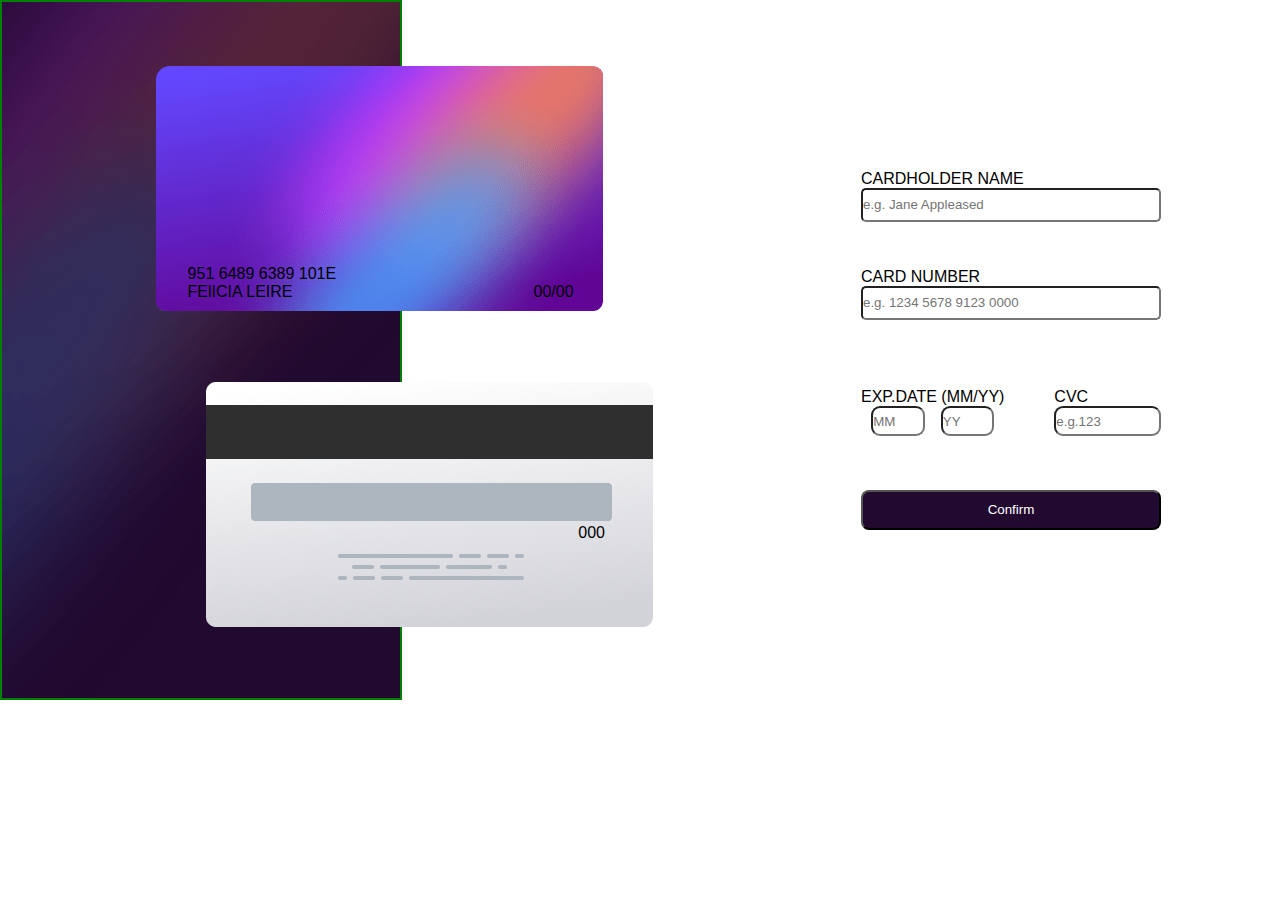
<file: interactivecard/index.html>
<!DOCTYPE html>
<html lang="en">
  <head>
    <meta charset="UTF-8" />
    <meta name="viewport" content="width=device-width, initial-scale=1.0" />
    <!-- displays site properly based on user's device -->
    <link rel="stylesheet" href="./index.css" />
    <link
      rel="icon"
      type="image/png"
      sizes="32x32"
      href="./images/favicon-32x32.png"
    />

    <title>Frontend Mentor | Interactive card details form</title>

    <!-- Feel free to remove these styles or customise in your own stylesheet 👍 -->
    <!-- <style>
    .attribution { font-size: 11px; text-align: center; }
    .attribution a { color: hsl(228, 45%, 44%); }
  </style> -->
  </head>
  <body>
    <div class="container">
      <div class="main-left">
        <div class="card">
          <div class="front">
            <div class="card-text">
              <!-- <img src="./images/bg-card-front.png" alt="" /> -->
              <p class="card-no">951 6489 6389 101E</p>
              <div class="name-date">
                <span class="card-name"> FElICIA LEIRE </span>
                <span class="card-date"> 00/00 </span>
              </div>
            </div>
          </div>

          <div class="back">
            <!-- <img src="./images/bg-card-back.png" alt="" /> -->
            <p class="cvv">000</p>
          </div>
        </div>
      </div>
      <div class="main-right">
        <div class="layout">
          <form action="#" id="form">
            <div class="form-name">
              <label for="name">CARDHOLDER NAME</label>

              <input
                type="text"
                id="name"
                name="name"
                placeholder="e.g. Jane Appleased"
                required
              />
            </div>
            <div class="cardnumber">
              <label for="cardnumber">CARD NUMBER</label>
              <input
                type="number"
                id="cardnumber"
                name="cardnumber"
                oninput="if(this.value.length > this.maxLength) this.value = this.value.slice(o,this.maxLength)"
                minlength="16"
                maxlength="16"
                placeholder="e.g. 1234 5678 9123 0000"
                required
              />
            </div>
            <div class="main2">
              <div class="date">
                <div class="date_flex">
                  <label for="date" id="date">EXP.DATE (MM/YY) </label>

                  <div class="date_row">
                    <input
                      type="number"
                      id="month"
                      name="month"
                      placeholder="MM"
                      required
                    />
                    <input
                      type="number"
                      id="year"
                      name="year"
                      placeholder="YY"
                      required
                    />
                  </div>
                </div>

                <div class="cvc-no">
                  <label for="cvc">CVC</label>
                  <input
                    type="number"
                    id="cvc-no"
                    placeholder="e.g.123"
                    required
                  />
                </div>
                <!-- <input type="date" id="year" placeholder="YY" required /> -->
              </div>

              <button class="btn">Confirm</button>
            </div>
          </form>
        </div>
      </div>
    </div>
  </body>
</html>
</file>
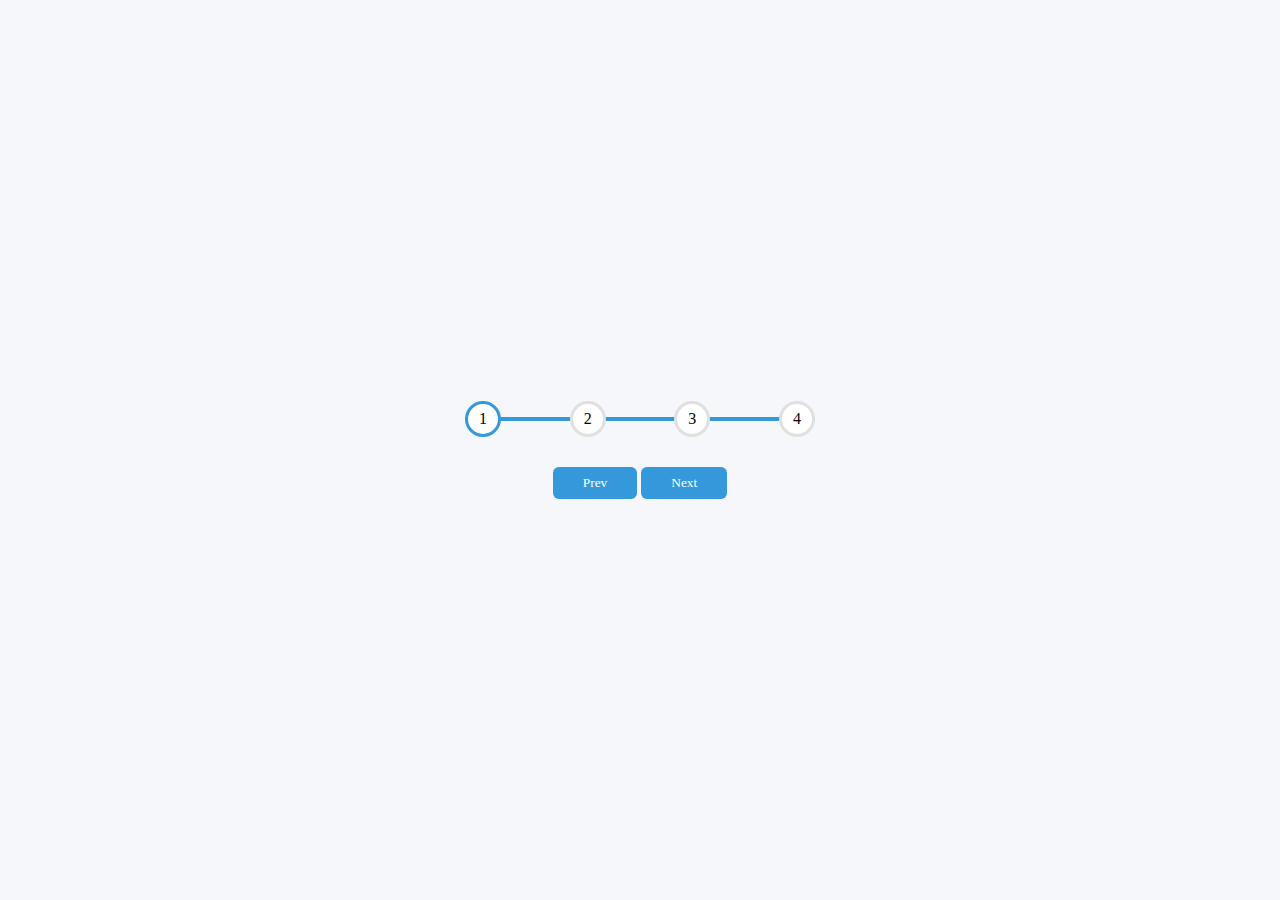
<file: progressbar/progessbar.html>
<!DOCTYPE html>
<html lang="en">
  <head>
    <meta charset="UTF-8" />
    <meta name="viewport" content="width=device-width, initial-scale=1.0" />
    <title>Progress Bar</title>
    <link rel="stylesheet" href="progressbar.css" />
  </head>
  <body>
    <div class="container">
      <div class="progress-container">
        <div class="progress" id="progress"></div>
        <div class="circle active">1</div>
        <div class="circle">2</div>
        <div class="circle">3</div>
        <div class="circle">4</div>
      </div>
      <button class="btn" id="prev">Prev</button>
      <button class="btn" id="next">Next</button>
    </div>
  </body>
  <script src="./progressbar.js"></script>
</html>
</file>
<file: interactivecard/index.css>
@import url("https://fonts.googleapis.com/css2?family=Space+Grotesk:wght@300..700&display=swap");

* {
  box-sizing: border-box;
  padding: 0;
  margin: 0;
}

body {
  height: 700px;
  width: 1300px;
  /* border: 2px solid red; */
  font-family: "Inter", sans-serif;
}

.container {
  width: 100%;
  height: 100%;
  display: flex;
  /* position: relative; */
}

.main-left {
  width: 35%;
  height: 100%;
  flex-direction: row;
  border: 2px solid green;
  background-image: url("./images/bg-main-desktop.png");
  background-position: center center;
  background-repeat: no-repeat;
}
.card {
  position: absolute;
  /* border: 2px solid green; */
  height: 70%;
  display: flex;
  flex-direction: column;
  margin: 5% 0 0 12%;
}
.front {
  position: relative;
  background-image: url("./images/bg-card-front.png");
  height: 370px;
  width: 450px;
  background-repeat: no-repeat;
  border-radius: 14px;
  overflow: hidden;
  /* border: 2px solid blue; */
}
.card-text {
  position: absolute;
  width: 100%;
  height: 100%;
  display: flex;
  flex-direction: column;
  justify-content: center;
  align-items: flex-start;
  /* border: 2px solid red; */
  padding: 9em 0 0 2em;

  /* margin-bottom: 4rem; */

  /* position: absolute; */
  /* padding: 0 0 3em 2em; */
}
.name-date {
  /* border: 2px solid red; */
  width: 100%;
  display: flex;
  justify-content: space-between;
}
.card-date {
  /* border: 2px solid red; */
  margin-right: 2em;
}

.back {
  background-image: url("./images/bg-card-back.png");
  background-repeat: no-repeat;
  height: 400px;
  width: 500px;
  margin: 5% 0 0 10%;
  display: flex;
  justify-content: center;
  align-items: center;
}
.back .cvv {
  /* border: 2px solid red; */
  margin: 0 0 12px 17em;
}
.main-right {
  width: 75%;
  /* border: 2px solid blue; */
  display: flex;
  justify-content: center;
  align-items: center;
  flex-direction: column;
  padding-left: 20em;
  flex-wrap: wrap;
}
.layout {
  /* display: blocke; */
  height: 400px;
  width: 300px;
  /* border: 2px solid red; */
}

#form {
  height: 100%;
  width: 100%;
  display: flex;
  flex-direction: column;
  justify-content: space-evenly;
  /* border: 2px solid red; */
  /* padding: 1em; */
}

#cardnumber,
#name {
  display: block;
  height: 2.5em;
  width: 100%;
  border-radius: 5px;
  /* margin-bottom: 2em; */
}
#name {
  /* margin-top: 2em; */
  margin-bottom: 2em;
}

.date {
  /* border: 2px solid red; */

  display: flex;
  /* border: 2px solid green; */
  /* width: 100%; */
  flex-direction: row;
  justify-content: space-between;
  margin: 3em 0 0 0;
  /* padding: 4em; */
}

.date #month {
  border-radius: 9px;
  /* border: 2px solid red; */
  width: 4em;
  display: block;
  /* margin: 0 0 5px 0; */
}
.date #year {
  display: block;
  height: 2.3em;
  width: 4em;
  margin: 0 0 0 6px;
  /* border: 2px solid red; */
  border-radius: 9px;
  /* margin: 5px 0 0 0; */
}
#cvc-no {
  /* border: 2px solid red; */
  border-radius: 9px;
  height: 2.3em;
  width: 8em;
}
.btn {
  height: 3em;
  width: 100%;
  border-radius: 8px;
  color: white;
  background-color: hsl(278, 68%, 11%);
  cursor: pointer;
  margin-top: 4em;
}
.btn:hover {
  background-color: white;
  color: black;
}
.btn:active {
  color: white;
  background-color: hsl(278, 68%, 11%);
}
.date_row {
  /* border: 2px solid green; */
  display: flex;
  justify-content: space-evenly;
}
.cvc-no {
  display: flex;
  flex-direction: column;
}
</file>
<file: progressbar/progressbar.css>
:root {
  --line-border-fill: #3498db;
  --line-border-empty: #e0e0e0;
}

body {
  background-color: #f6f7fb;
  height: 100vh;
  display: flex;
  align-items: center;
  justify-content: center;
  overflow: hidden;
  margin: 0;
}

.container {
  text-align: center;
}

.progress-container {
  display: flex;
  justify-content: space-between;
  position: relative;
  margin-bottom: 30px;
  max-width: 100%;
  width: 350px;
}

.progress-container::before {
  content: "";
  background-color: var(--line-border-empty);
  position: absolute;
  top: 50%;
  left: 0;
  transform: translateY(-50%);
  height: 4px;
  width: 100%;
  z-index: -1; /*progress bar is now behing the content*/
}

.progress {
  background-color: var(--line-border-fill);
  position: absolute;
  top: 50%;
  left: 0;
  transform: translateY(-50%);
  height: 4px;
  width: 100%;
  z-index: -1;
  transition: 0.4s ease;
}
.circle {
  background-color: #fff;
  border-radius: 50%;
  height: 30px;
  width: 30px;
  display: flex;
  align-items: center;
  justify-content: center;
  border: 3px solid var(--line-border-empty);
  transition: 0.4s ease;
}
.active {
  border-color: var(--line-border-fill);
}

.btn {
  background-color: var(--line-border-fill);
  color: #fff;
  border: 0;
  border-radius: 6px;
  cursor: pointer;
  font-family: inherit;
  padding: 8px 30px;
}

.btn:active {
  transform: scale(0.98);

  /* scaling, rotating, or translating, n this case, it uses the scale function to reduce the size of the element by 2% (98% of its original size) when it's in the active state. */
}
.btn:focus {
  outline: 0;
}
.btn:disabled {
  background-color: var(--line-border-empty);
  cursor: not-allowed;
}
</file>
